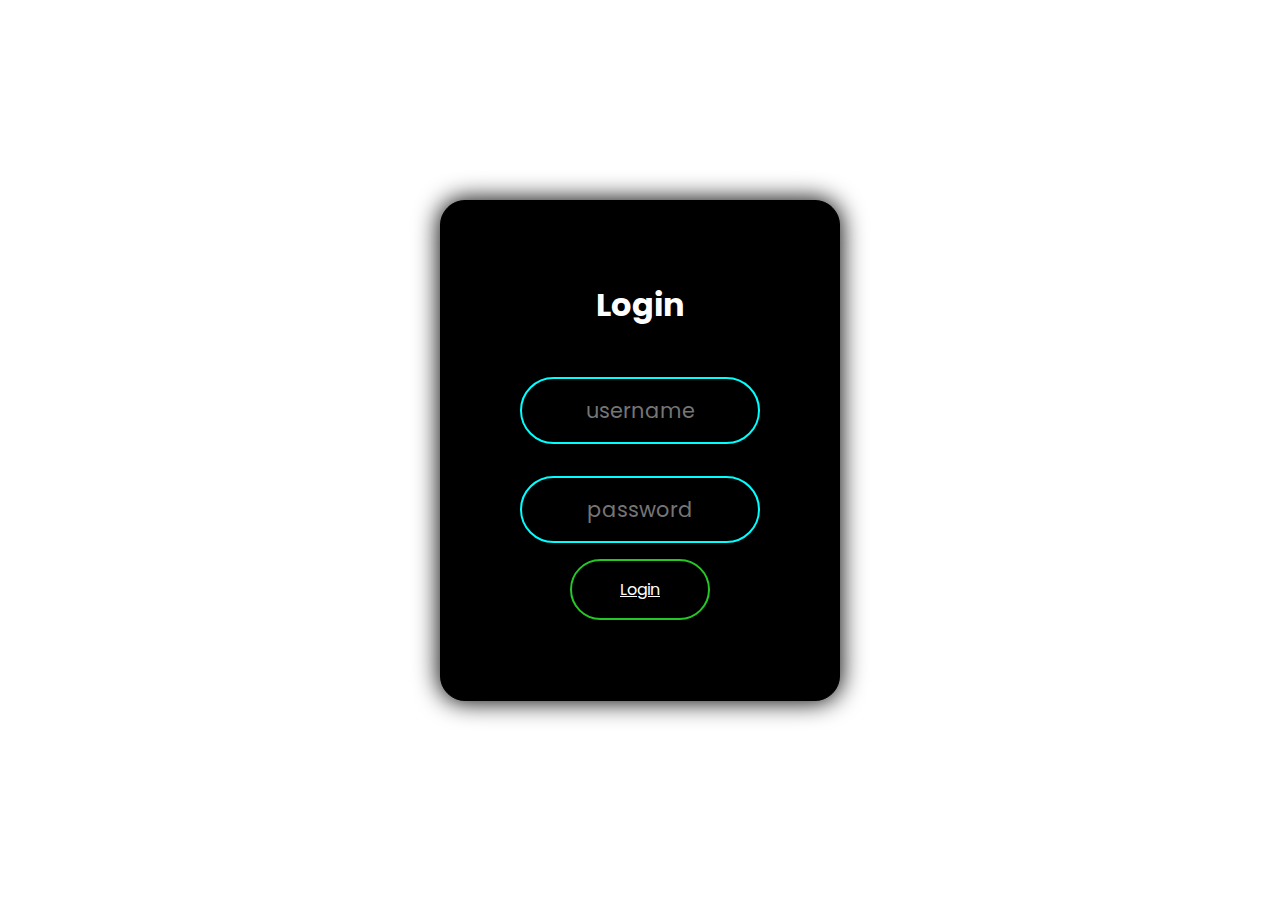
<file: index.html>
<!DOCTYPE html>
<html lang="en">
<head>
    <meta charset="UTF-8">
    <meta name="viewport" content="width=device-width, initial-scale=1.0">
    <title>Login Form</title>
    <link rel="stylesheet" href="./style.css" >
</head>
<body>
    <div class="form-container">
        <h2 class="login-title">Login</h2>
        <input type="text" name="text" class="userName" placeholder="username">
        <input type="password" name="password" class="userPassword" placeholder="password">
        <button class="btn">Login</button>
    </div>
</body>
</html>
</file>
<file: style.css>
@import url('https://fonts.googleapis.com/css2?family=Poppins:wght@300&display=swap');


*{
    margin: 0;
    padding: 0;
    box-sizing: border-box;
    font-family: 'Poppins', sans-serif;
}

body{
    display: flex;
    justify-content: center;
    align-items: center;
    width: 100%;
    height: 100vh;
}

.form-container{
    display: flex;
    justify-content: center;
    align-items: center;
    flex-direction: column;
    background-color: black;
    color: white;
    width: 25rem;
    border-radius: 25px;
    padding: 5em 3rem;
    box-shadow: 0px 0px 25px 1px black;
    border: 1px black solid;
}

.login-title{
    font-size: 2rem;
    margin-bottom:  2rem ;
}
.userName,
.userPassword {
    text-align: center;
    border: 2px solid cyan;
    margin: 1rem;
    color: white;
    background: transparent;
    padding: 1rem 2rem ;
    border-radius: 10rem;
    width: 15rem;
    font-size: 1.3rem;
    outline-color: rgb(153, 245, 14);
    transition: all .4s ease-in-out;
}

.userName:focus,
.userPassword:focus{
    width: 20rem;
    animation-name: colorChange;
    animation-duration:  10s;
    animation-iteration-count: infinite;
}

@keyframes colorChange {

    0% {
        border-color: green;
        color: green;
    }

    10% {
        border-color: yellow;
        color: yellow;

    }

    20% {
        border-color: hotpink;
        color: hotpink;
    }

    30% {
        border-color: red;
        color: red;
    }

    40% {
        border-color: purple;
        color: purple;
    }

    50% {
        border-color: yellow;
        color: yellow;

    }

    60% {
        border-color: cyan;
        color: cyan;
    }

    70% {
        border-color: skyblue;
        color: skyblue;
    }

    80% {
        border-color: pink;
        color: pink;
    }

    90% {
        border-color: red;
        color: red;
    }

    100% {
        border-color: yellow;
        color: yellow;
    }
}

.btn{
    background: transparent;
    border: 2px solid rgb(37, 199, 37);
    padding: 1rem 3rem ;
    border-radius: 7rem;
    text-decoration: underline;
    font-size: 1em;
    color: white;
    cursor: pointer;
    transition: all .3s ease-in-out;
}

.btn:hover{
    background-color: rgb(37, 199, 37);
    border: 2px solid greenyellow;
}
</file>
